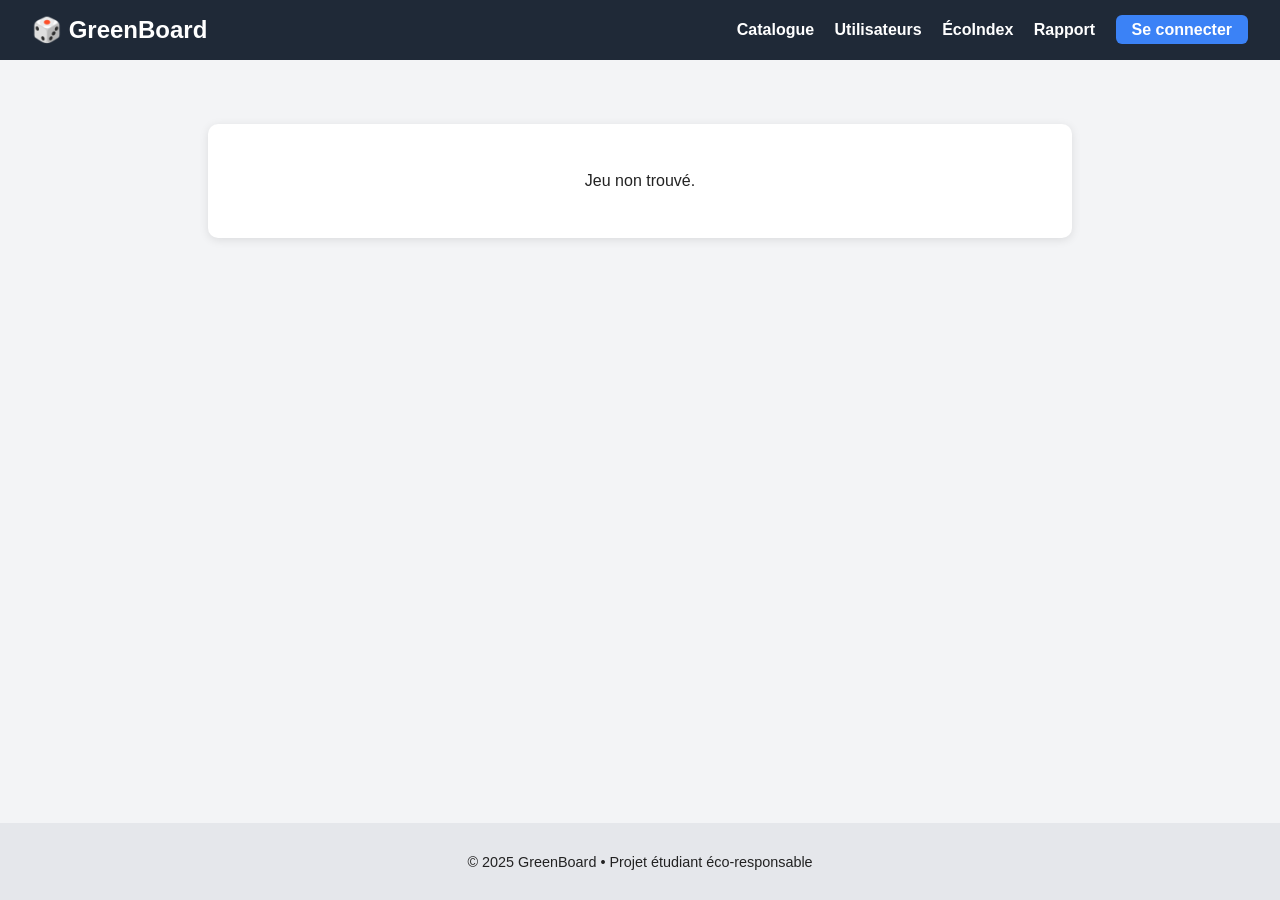
<file: frontend/jeu.html>
<!DOCTYPE html>
<html lang="fr">
  <head>
    <meta charset="UTF-8" />
    <meta name="viewport" content="width=device-width, initial-scale=1.0" />
    <title>Détail du jeu - GreenBoard</title>
    <link rel="stylesheet" href="css/style.css" />
  </head>
  <body>
    <header>
      <a href="index.html" class="logo"><h1>🎲 GreenBoard</h1></a>
      <nav>
        <a href="catalogue.php">Catalogue</a>
        <a href="users.html">Utilisateurs</a>
        <a href="ecoindex.html">ÉcoIndex</a>
        <a href="rapport.html">Rapport</a>
        <a href="login.html" class="btn-login">Se connecter</a>
      </nav>
    </header>

    <main>
      <section class="jeu-details" id="jeu-container">
        <!-- Contenu dynamique injecté ici -->
      </section>
    </main>

    <footer>
      <p>&copy; 2025 GreenBoard • Projet étudiant éco-responsable</p>
    </footer>

    <script src="js/jeu.js"></script>
  </body>
</html>
</file>
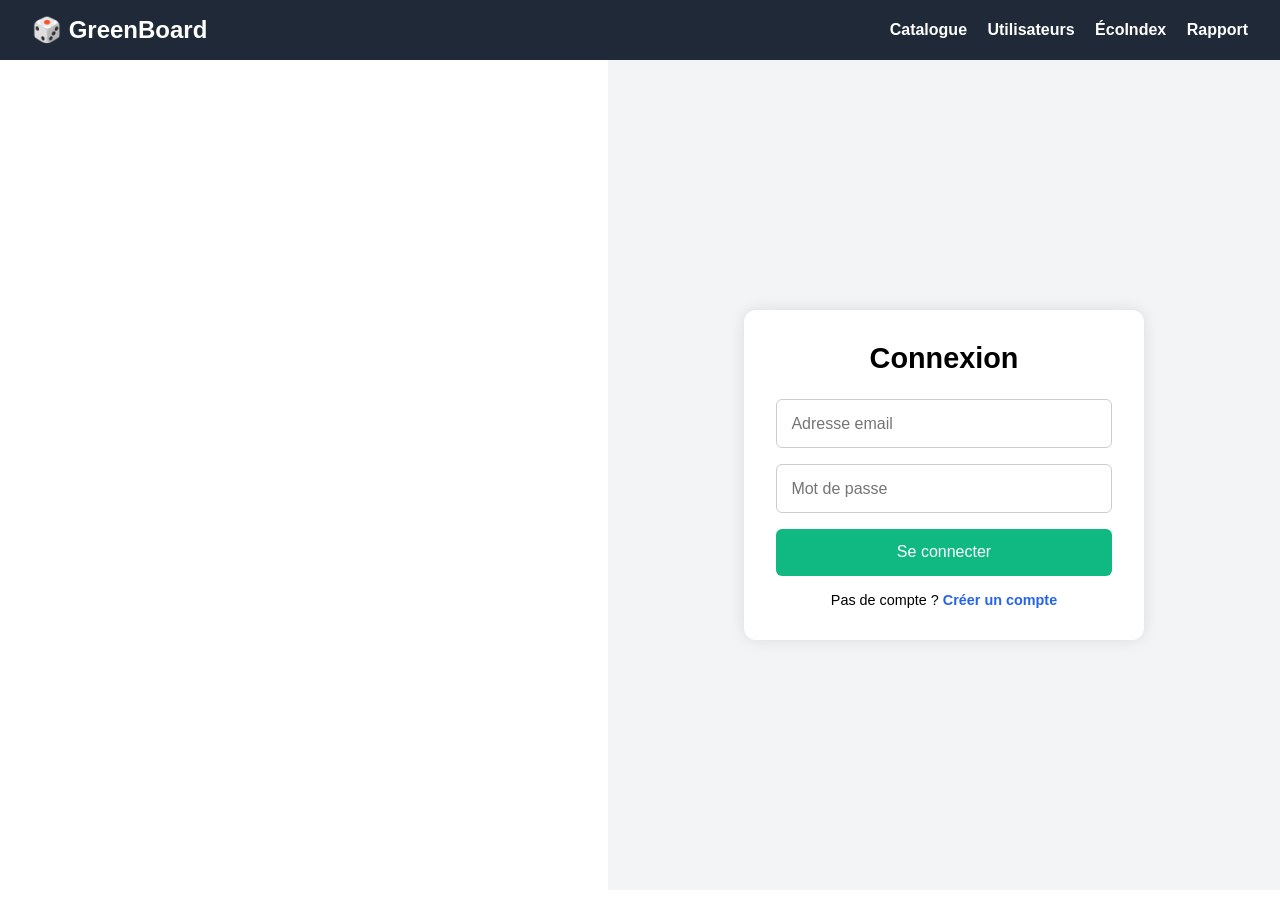
<file: frontend/login.html>
<!DOCTYPE html>
<html lang="fr">
  <head>
    <meta charset="UTF-8" />
    <meta name="viewport" content="width=device-width, initial-scale=1.0" />
    <title>Connexion - GreenBoard</title>
    <link rel="stylesheet" href="css/login.css" />
  </head>
  <body>
    <header>
      <a href="index.php" class="logo"><h1>🎲 GreenBoard</h1></a>
      <nav>
        <a href="catalogue.html">Catalogue</a>
        <a href="users.html">Utilisateurs</a>
        <a href="ecoindex.html">ÉcoIndex</a>
        <a href="rapport.html">Rapport</a>
      </nav>
    </header>

    <div class="login-wrapper">
      <div class="login-left"></div>
      <div class="login-right">
        <div class="login-box">
          <h2>Connexion</h2>
          <form action="../backend/login.php" method="post">
            <input
              type="email"
              name="email"
              placeholder="Adresse email"
              required
            />
            <input
              type="password"
              name="password"
              placeholder="Mot de passe"
              required
            />
            <button type="submit">Se connecter</button>
          </form>
          <p class="register-link">
            Pas de compte ? <a href="register.html">Créer un compte</a>
          </p>
        </div>
      </div>
    </div>
  </body>
</html>
</file>
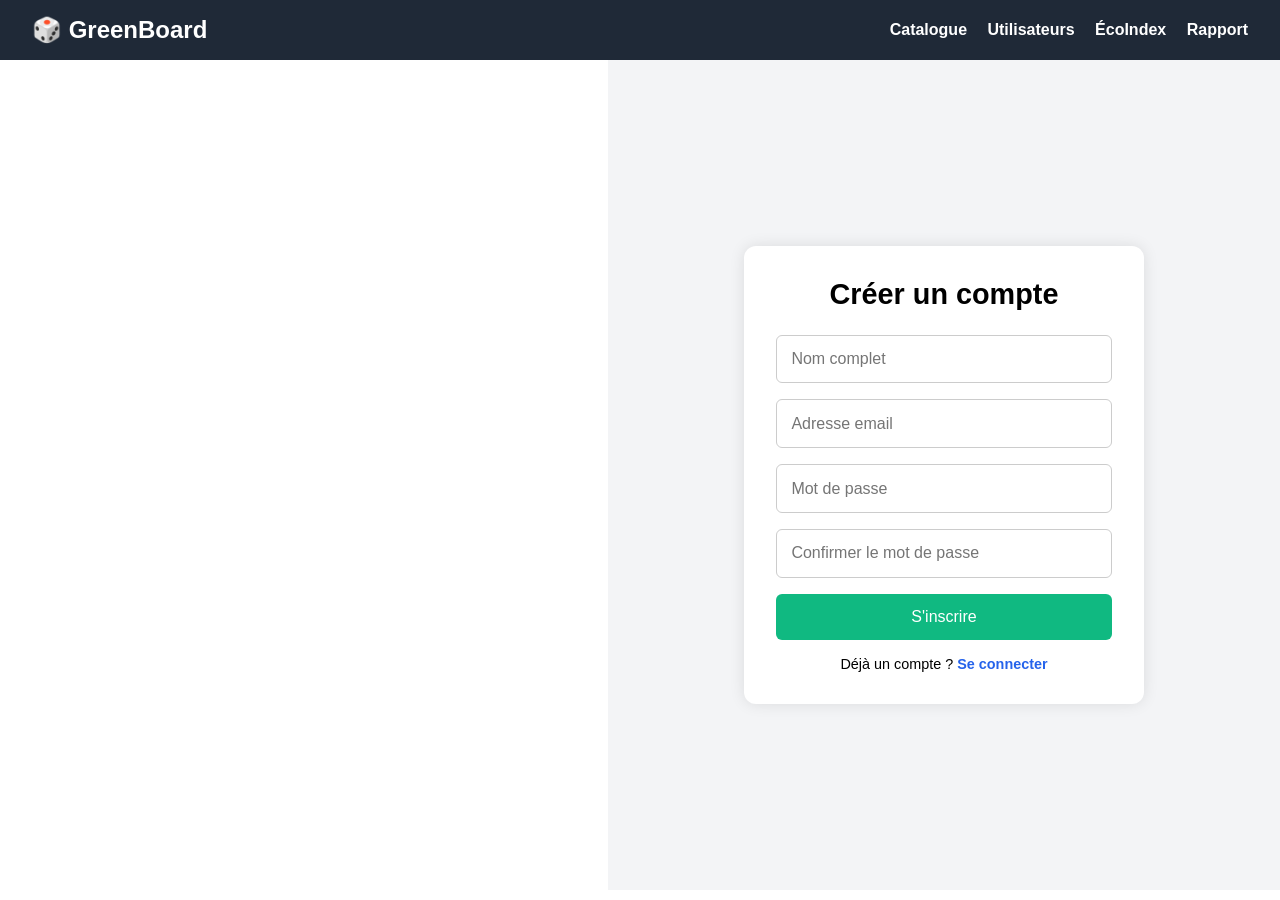
<file: frontend/register.html>
<!DOCTYPE html>
<html lang="fr">
  <head>
    <meta charset="UTF-8" />
    <meta name="viewport" content="width=device-width, initial-scale=1.0" />
    <title>Inscription - GreenBoard</title>
    <link rel="stylesheet" href="css/login.css" />
  </head>
  <body>
    <header>
      <a href="index.php" class="logo"><h1>🎲 GreenBoard</h1></a>
      <nav>
        <a href="catalogue.html">Catalogue</a>
        <a href="users.html">Utilisateurs</a>
        <a href="ecoindex.html">ÉcoIndex</a>
        <a href="rapport.html">Rapport</a>
      </nav>
    </header>

    <div class="login-wrapper">
      <div class="login-left"></div>
      <div class="login-right">
        <div class="login-box">
          <h2>Créer un compte</h2>
          <form action="../backend/register.php" method="post">
            <input type="text" name="name" placeholder="Nom complet" required />
            <input
              type="email"
              name="email"
              placeholder="Adresse email"
              required
            />
            <input
              type="password"
              name="password"
              placeholder="Mot de passe"
              required
            />
            <input
              type="password"
              name="confirm_password"
              placeholder="Confirmer le mot de passe"
              required
            />
            <button type="submit">S'inscrire</button>
          </form>
          <p class="register-link">
            Déjà un compte ? <a href="login.html">Se connecter</a>
          </p>
        </div>
      </div>
    </div>
  </body>
</html>
</file>
<file: frontend/css/style.css>
/* 🌐 Reset de base */
body {
  margin: 0;
  font-family: "Segoe UI", sans-serif;
  background: #f3f4f6;
  color: #222;
}

/* 🔝 Header */
header {
  background: #1f2937;
  color: white;
  padding: 1rem 2rem;
  display: flex;
  justify-content: space-between;
  align-items: center;
  position: sticky;
  top: 0;
  z-index: 10;
}

header h1 {
  margin: 0;
  font-size: 1.5rem;
}

nav a {
  margin-left: 1rem;
  color: white;
  text-decoration: none;
  font-weight: bold;
  transition: color 0.3s;
}

nav a:hover {
  color: #38bdf8;
}

/* 📄 Structure page */
main {
  flex: 1;
  padding: 2rem;
}

footer {
  background: #e5e7eb;
  padding: 1rem;
  text-align: center;
  font-size: 0.9rem;
  margin-top: 3rem;
}

/* 📱 Sticky footer */
html,
body {
  height: 100%;
  display: flex;
  flex-direction: column;
}

/* 🟢 CTA (bouton accueil) */
.cta {
  display: inline-block;
  margin-top: 2rem;
  padding: 1rem 2rem;
  font-size: 1.2rem;
  background: #10b981;
  color: white;
  border-radius: 8px;
  text-decoration: none;
  transition: transform 0.2s, background 0.3s;
}

.cta:hover {
  transform: scale(1.05);
  background: #059669;
}

/* 🎲 Grille du catalogue */
.catalogue-grid {
  display: grid;
  grid-template-columns: repeat(auto-fill, minmax(180px, 1fr));
  gap: 1rem;
  padding: 2rem;
}

/* 📦 Carte de jeu dans le catalogue */
.card {
  background: #fff;
  border: 1px solid #ddd;
  border-radius: 8px;
  box-shadow: 0 1px 3px rgba(0, 0, 0, 0.1);
  overflow: hidden;
  transition: transform 0.2s ease, box-shadow 0.2s ease;
  cursor: pointer;
  display: flex;
  flex-direction: column;
  align-items: center;
  text-align: center;
  text-decoration: none;
  color: inherit;
}

.card:hover {
  transform: scale(1.05);
  box-shadow: 0 5px 15px rgba(0, 0, 0, 0.2);
}

.card img {
  width: 160px; /* 🆙 taille augmentée */
  height: auto;
  margin-top: 1rem;
  border-radius: 8px;
  transition: transform 0.3s ease;
}

.card:hover img {
  transform: scale(1.05);
}

.card h3 {
  font-size: 1rem;
  margin: 0.5rem;
}

/* 🧾 Fiche jeu (jeu.html) */
.jeu-details {
  max-width: 800px;
  margin: 2rem auto;
  padding: 2rem;
  background: white;
  border-radius: 10px;
  box-shadow: 0 2px 10px rgba(0, 0, 0, 0.1);
  text-align: center;
}

.jeu-details img {
  width: 250px;
  height: auto;
  margin-bottom: 1rem;
  border-radius: 10px;
}
.logo {
  color: white;
  text-decoration: none;
}
.logo h1 {
  margin: 0;
  font-size: 1.5rem;
  transition: color 0.3s;
}
.logo:hover h1 {
  color: #38bdf8;
}

nav .btn-link {
  background: #10b981;
  padding: 0.3rem 0.7rem;
  border-radius: 6px;
  color: white;
  margin-left: 1rem;
  transition: background 0.3s;
}
nav .btn-link:hover {
  background: #059669;
}

main.home {
  text-align: center;
  padding: 4rem 2rem;
}
.btn-login {
  background: #2563eb;
  padding: 0.4rem 1rem;
  border-radius: 6px;
  color: white;
  font-weight: bold;
  margin-left: 1rem;
  transition: background 0.3s;
  text-decoration: none;
}
.btn-user {
  background: #10b981;
  padding: 0.4rem 1rem;
  border-radius: 6px;
  color: white;
  font-weight: bold;
  margin-left: 1rem;
  text-decoration: none;
  transition: background 0.3s;
}

.btn-user:hover {
  background: #059669;
}

.btn-logout {
  background: #ef4444;
  padding: 0.4rem 1rem;
  border-radius: 6px;
  color: white;
  font-weight: bold;
  margin-left: 0.5rem;
  text-decoration: none;
  transition: background 0.3s;
}

.btn-logout:hover {
  background: #b91c1c;
}

.btn-login {
  background: #3b82f6;
  padding: 0.4rem 1rem;
  border-radius: 6px;
  color: white;
  font-weight: bold;
  margin-left: 1rem;
  text-decoration: none;
  transition: background 0.3s;
}

.btn-login:hover {
  background: #2563eb;
}
.wishlist-btn {
  background: none;
  border: none;
  font-size: 1.6rem;
  cursor: pointer;
  margin-top: 0.5rem;
  transition: transform 0.2s ease, color 0.2s ease;
}

.wishlist-btn:hover {
  transform: scale(1.3);
}

.wishlist-btn.active {
  color: red;
  animation: pop 0.3s ease;
}

@keyframes pop {
  0% {
    transform: scale(1);
  }
  50% {
    transform: scale(1.5);
  }
  100% {
    transform: scale(1);
  }
}

.wishlist-btn.active {
  background-color: #ef4444;
  color: white;
  border: none;
  padding: 0.4rem 1rem;
  border-radius: 6px;
  font-weight: bold;
  cursor: pointer;
}

.wishlist-btn.active:hover {
  background-color: #b91c1c;
}
</file>
<file: frontend/css/login.css>
/* Header GreenBoard (identique au reste du site) */
header {
  background: #1f2937;
  color: white;
  padding: 1rem 2rem;
  display: flex;
  justify-content: space-between;
  align-items: center;
}

.logo {
  color: white;
  text-decoration: none;
}

.logo h1 {
  margin: 0;
  font-size: 1.5rem;
  transition: color 0.3s;
}

.logo:hover h1 {
  color: #38bdf8;
}

nav a {
  margin-left: 1rem;
  color: white;
  text-decoration: none;
  font-weight: bold;
  transition: color 0.3s;
}

nav a:hover {
  color: #38bdf8;
}

/* Pleine hauteur + pas de scroll */
* {
  margin: 0;
  padding: 0;
  box-sizing: border-box;
}

html,
body {
  height: 100%;
  font-family: "Segoe UI", sans-serif;
  overflow: hidden;
}

/* Wrapper principal */
.login-wrapper {
  display: flex;
  height: calc(100vh - 70px); /* 70px ≈ hauteur du header */
}

/* Colonne gauche : image */
.login-left {
  flex: 1;
  background: url("https://images.unsplash.com/photo-1589578527966-b02cc5e8aa0e?auto=format&fit=crop&w=800&q=80")
    center/cover no-repeat;
}

/* Colonne droite : formulaire */
.login-right {
  flex: 1;
  display: flex;
  justify-content: center;
  align-items: center;
  background: #f3f4f6;
  padding: 2rem;
}

/* Conteneur du formulaire */
.login-box {
  background: white;
  padding: 2rem;
  border-radius: 12px;
  box-shadow: 0 0 15px rgba(0, 0, 0, 0.1);
  width: 100%;
  max-width: 400px;
  text-align: center;
}

.login-box h2 {
  margin-bottom: 1.5rem;
  font-size: 1.8rem;
}

.login-box input {
  width: 100%;
  padding: 0.9rem;
  margin-bottom: 1rem;
  border: 1px solid #ccc;
  border-radius: 6px;
  font-size: 1rem;
}

.login-box button {
  width: 100%;
  background: #10b981;
  color: white;
  padding: 0.9rem;
  border: none;
  border-radius: 6px;
  font-size: 1rem;
  cursor: pointer;
  transition: background 0.3s;
}

.login-box button:hover {
  background: #059669;
}

.register-link {
  margin-top: 1rem;
  font-size: 0.9rem;
}

.register-link a {
  color: #2563eb;
  text-decoration: none;
  font-weight: bold;
}
</file>
